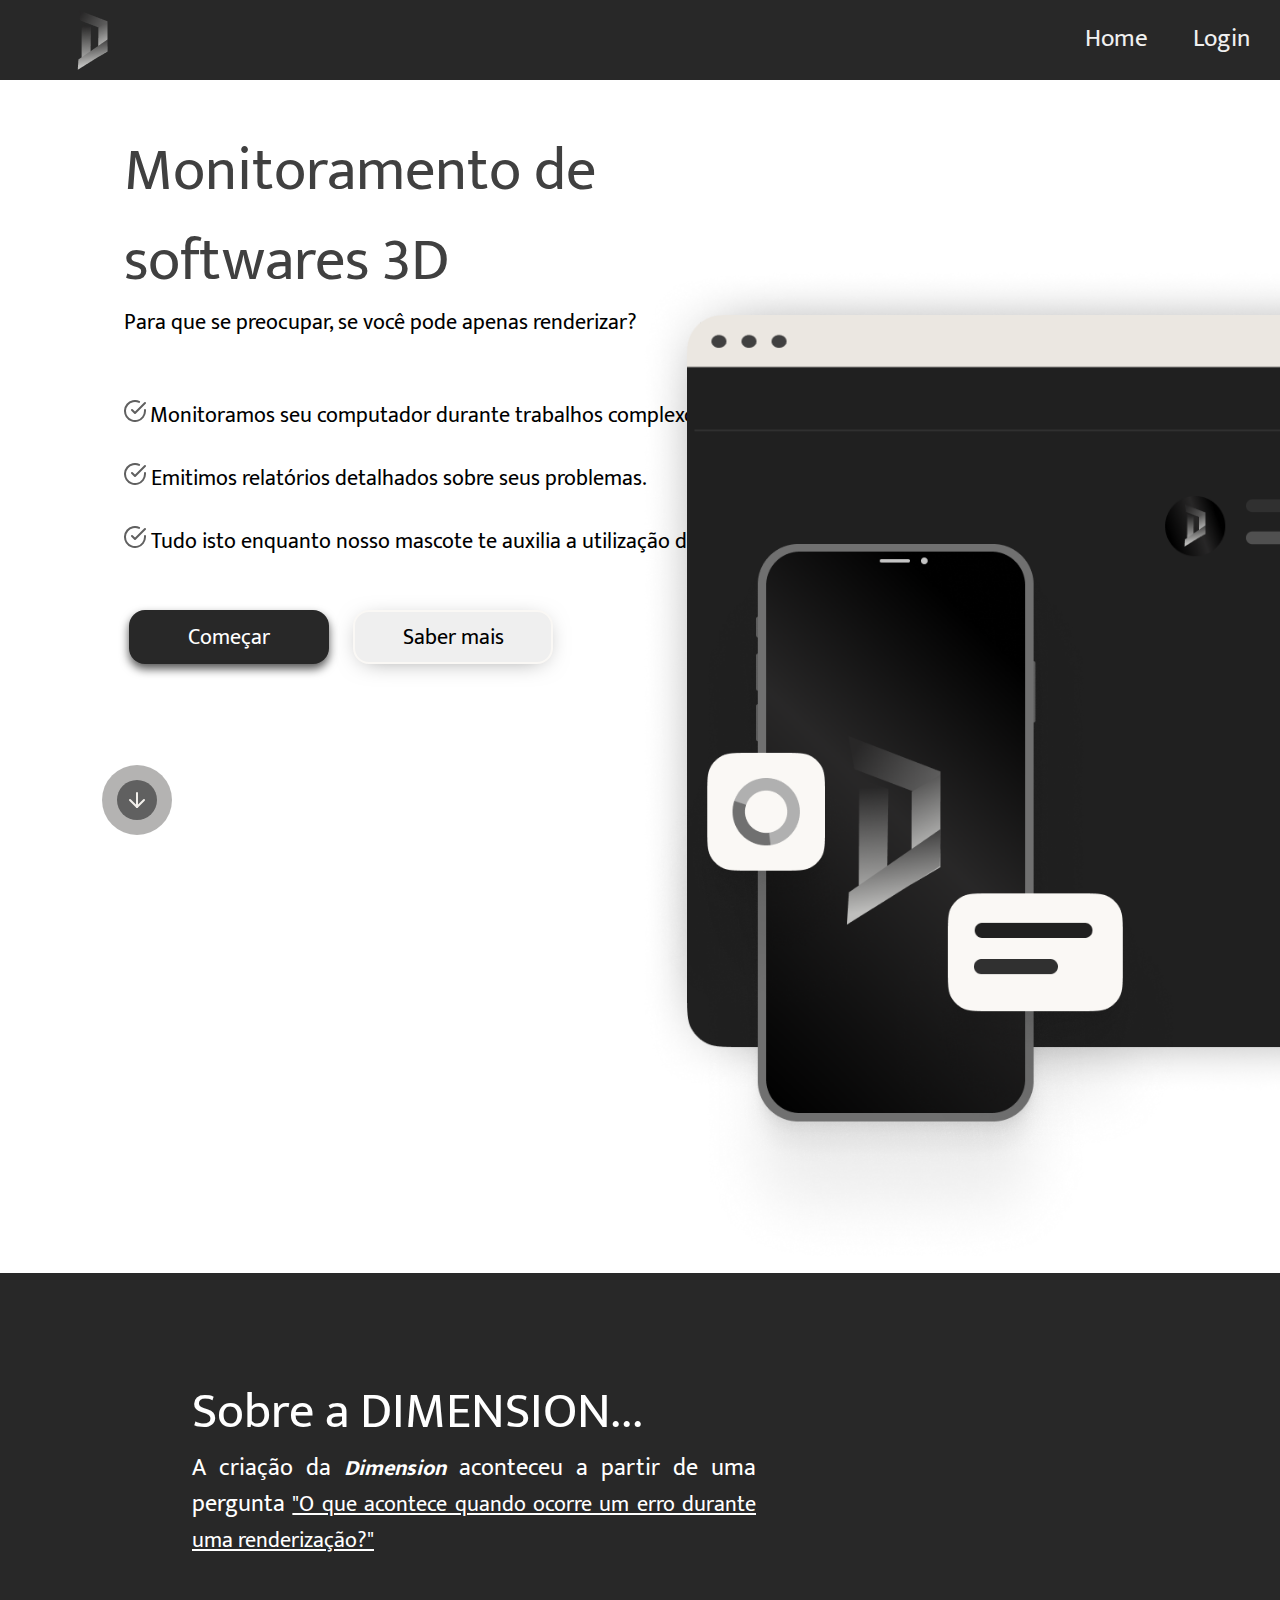
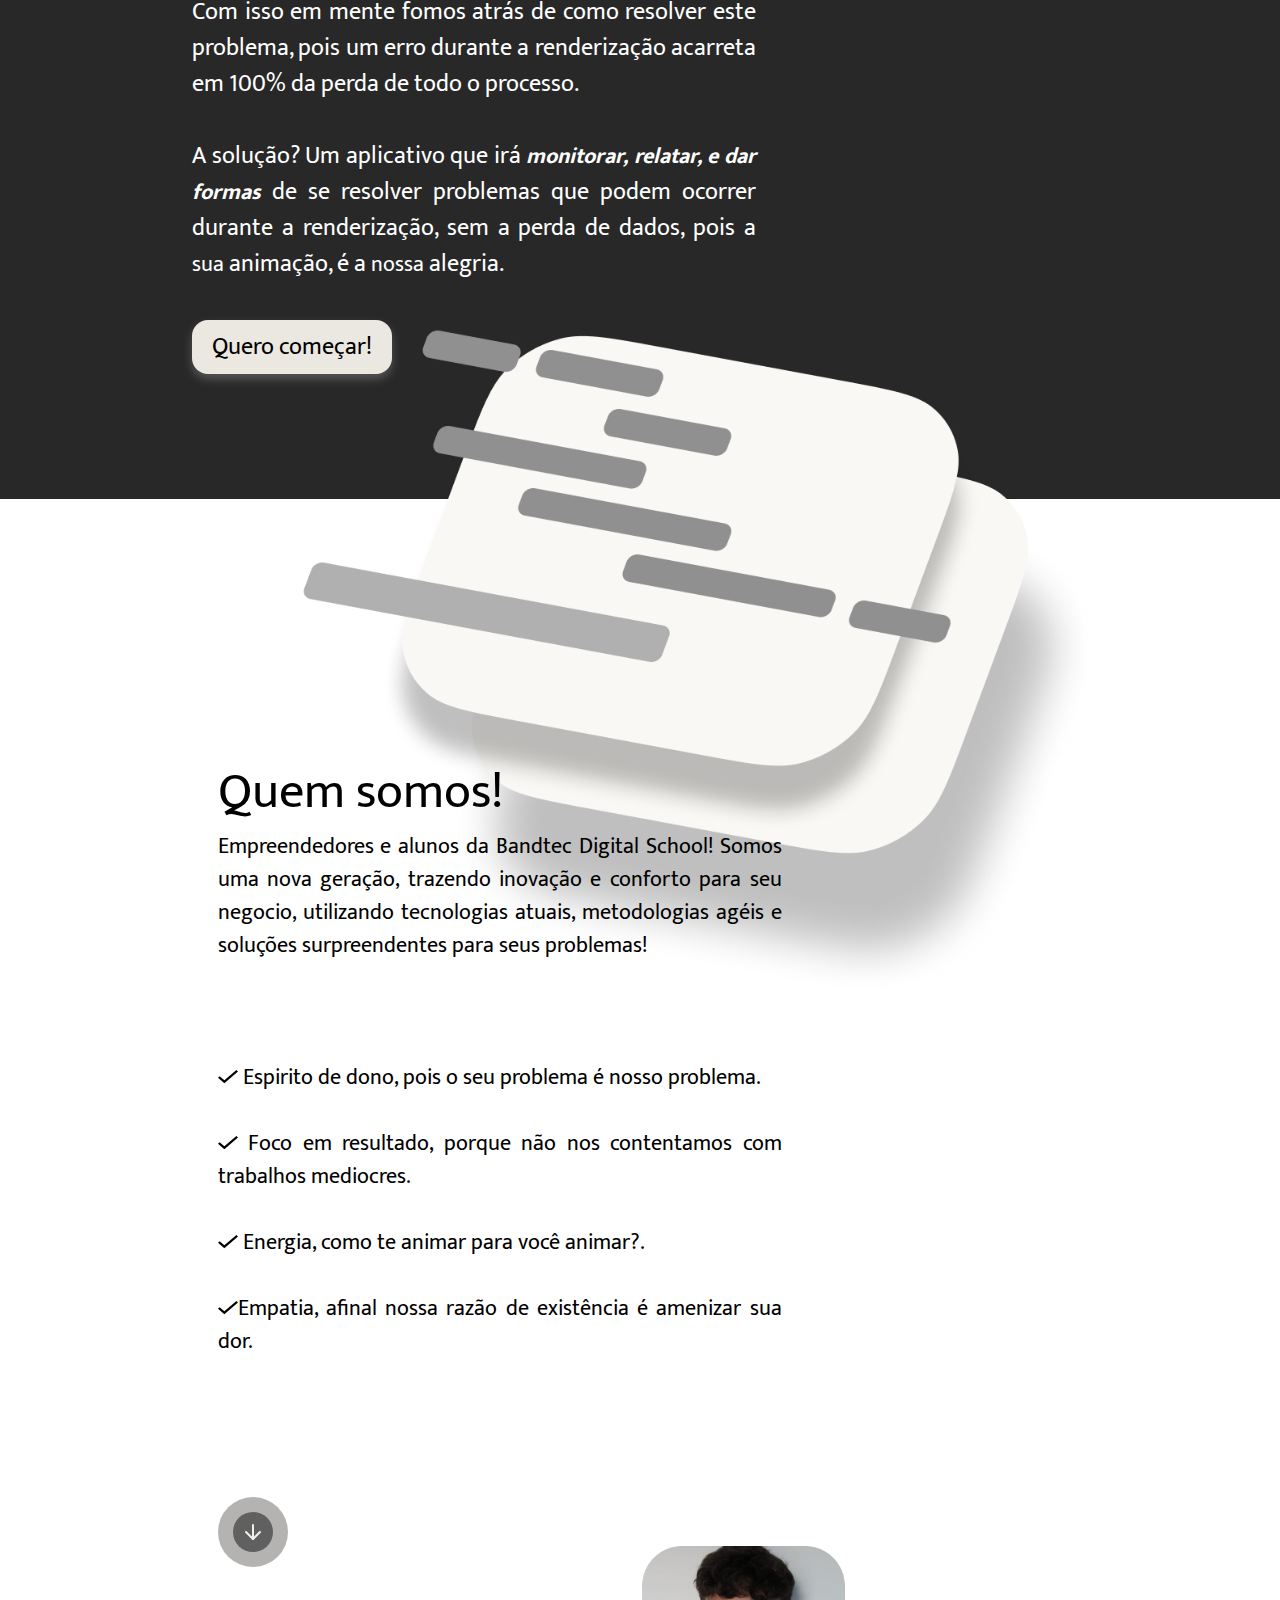
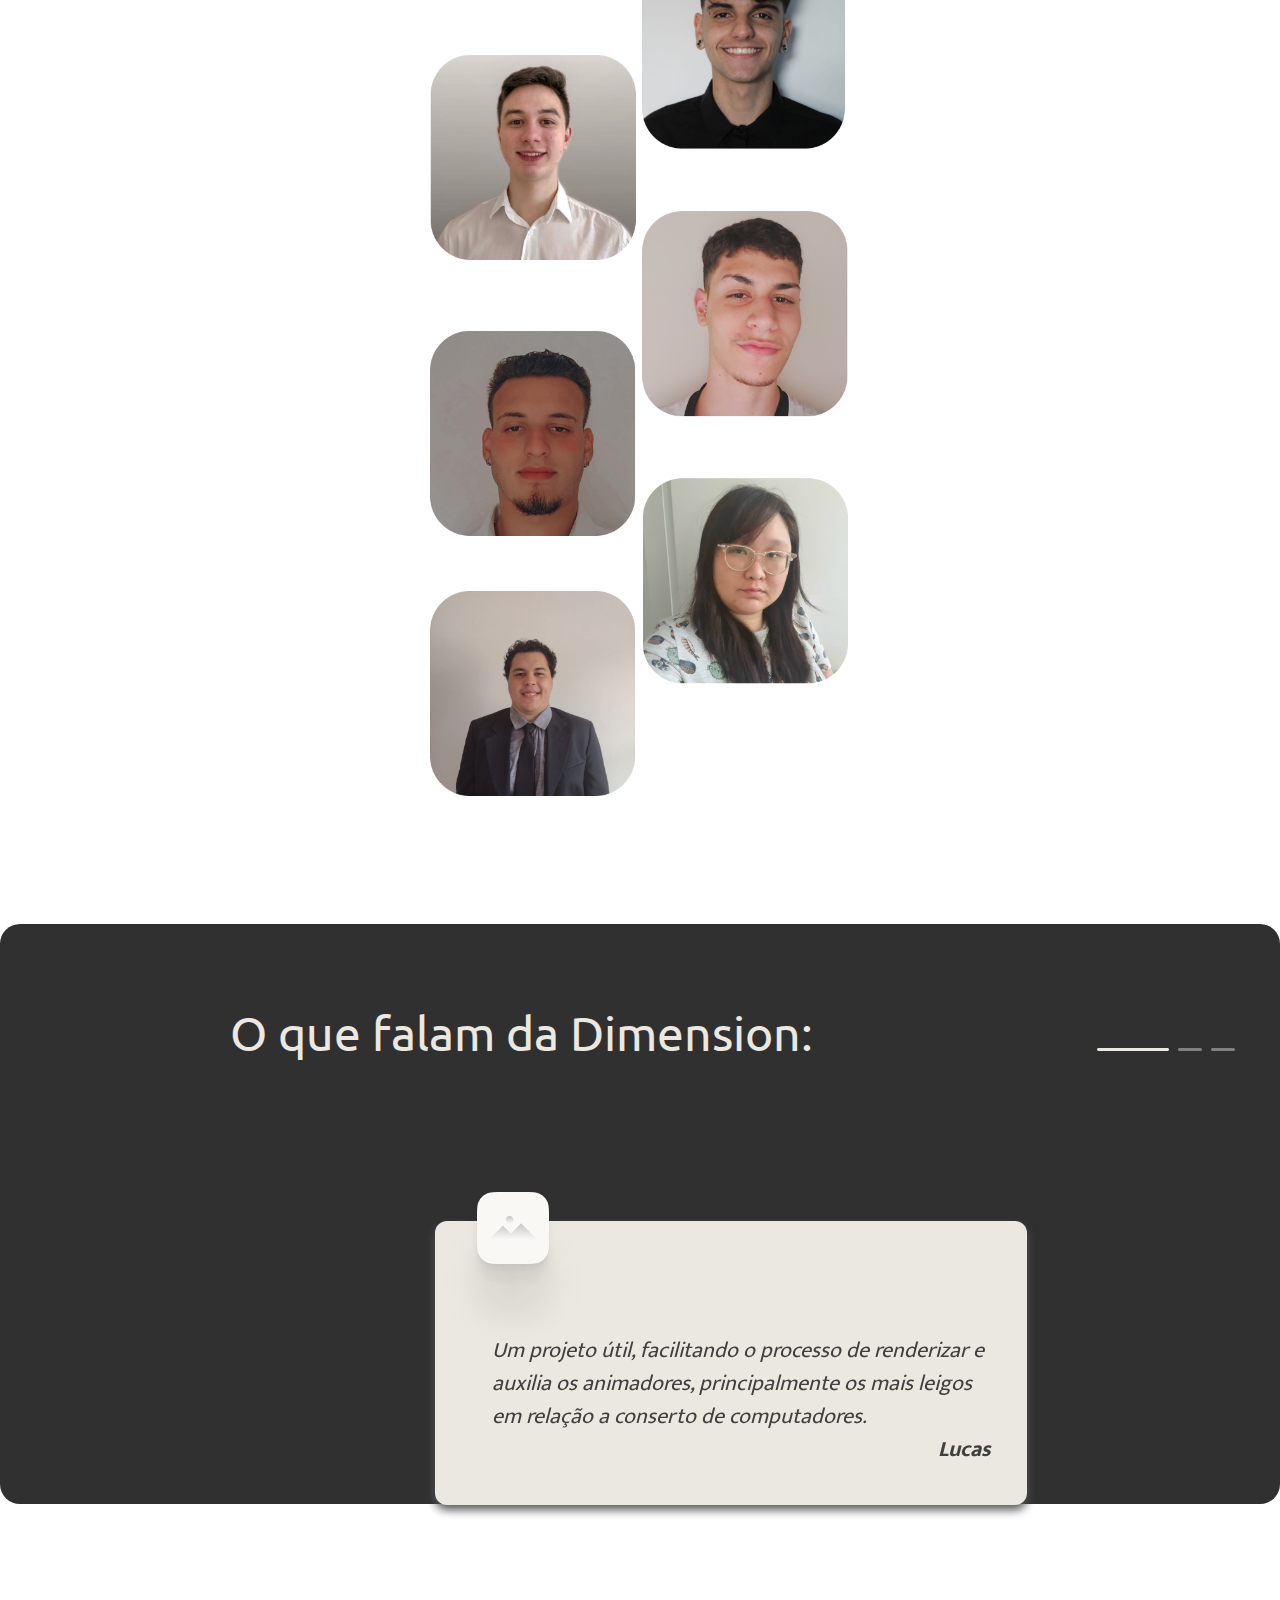
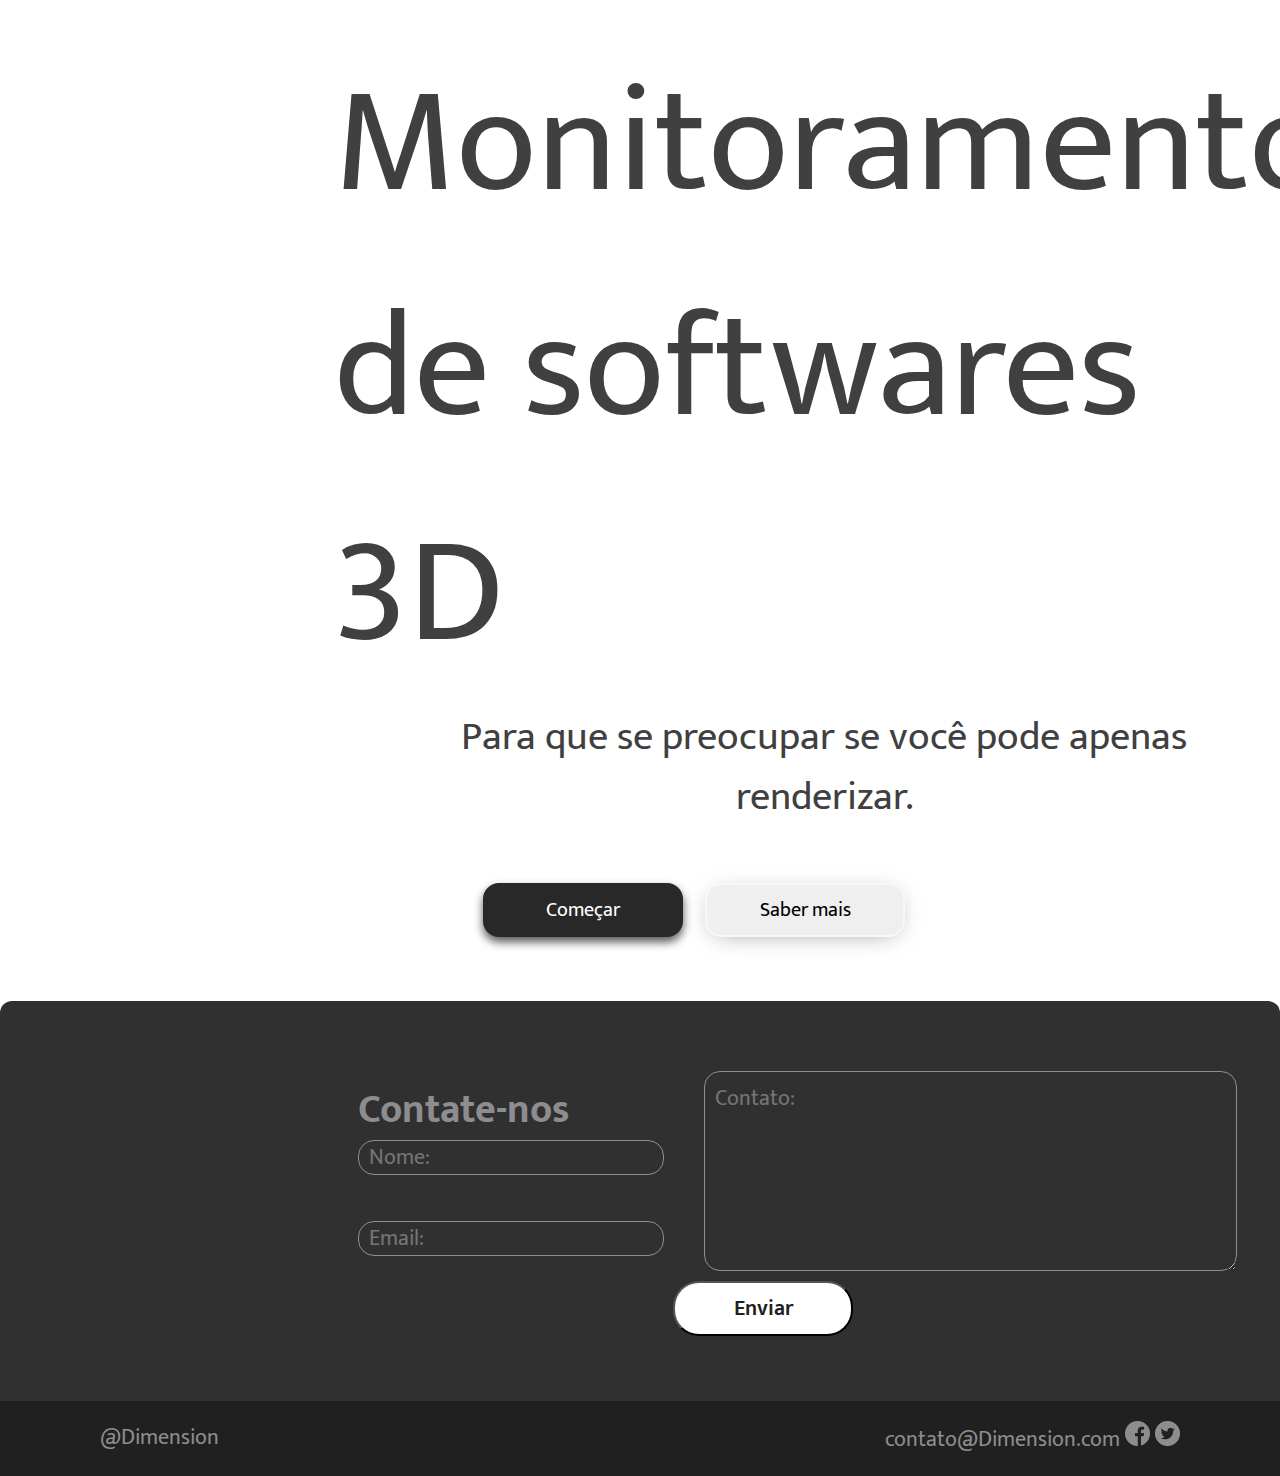
<file: Site/index.html>
<!DOCTYPE html>
<html lang="pt-br">

<head>
    <meta charset="UTF-8">
    <meta name="viewport" content="width=device-width, initial-scale=1.0">
    <link rel="preconnect" href="https://fonts.gstatic.com">
    <link href="https://fonts.googleapis.com/css2?family=Mukta:wght@200;600&display=swap" rel="stylesheet">
    <link rel="preconnect" href="https://fonts.gstatic.com">
    <link href="https://fonts.googleapis.com/css2?family=Ubuntu:ital,wght@0,300;1,300&display=swap" rel="stylesheet">
    <link rel="stylesheet" href="style.css">
    <title>Dimension</title>
    <link rel="icon" href="imagens/logo.png">
</head>

<body>
    <header>
        <h1 class="logo">
            <img src="./imagens/logo.png" alt="logo">
        </h1>
        <ul class="menu">
            <li class="current"> <a href=#container1>Home</a></li>
            <li> <a href="login.html">Login</a></li>
        </ul>
    </header>
    <div class="container1" id="container1">
        <div>
            <b class="titulo_home">Monitoramento de <br>
                softwares 3D</b>
            <div class="texto_home">
                <p>Para que se preocupar, se você pode apenas renderizar?</p>
                <br>
                <br>
                <img src="./icons/Group 3.svg" alt=""> <span> Monitoramos seu computador durante trabalhos
                    complexos.</span>
                <br>
                <br>
                <img src="./icons/Group 3.svg" alt=""><span> Emitimos relatórios detalhados sobre seus problemas.</span>
                <br>
                <br>
                <img src="./icons/Group 3.svg" alt=""><span> Tudo isto enquanto nosso mascote te auxilia a utilização de
                    nosso aplicativo.</span>
                <div class="button">
                    <button class="btn_comecar"> <span> Começar </span></button>
                    <button class="btn_mais"> <span> Saber mais</span></button>
                    <a href=#container2><img class="arrow_down" src="./icons/Group 40.svg" alt=""></a>
                </div>
            </div>

        </div>

        <img class="img_tela" src="./imagens/tela.png" alt="tela">
        <img class="img_celular" src="./imagens/celular.png" alt="celular">

    </div>


    <div class="container2" id="container2">

        <div>
            <b class="titulo_sobre">
                Sobre a DIMENSION...</b>
            <div class="texto_sobre">
                A criação da <i class="bold">Dimension</i> aconteceu a partir de uma pergunta <u>"O que acontece quando
                    ocorre um erro durante uma renderização?"</u> <br> <br> Com isso em mente fomos atrás de como
                resolver este problema, pois um erro
                durante a renderização acarreta em 100% da perda de todo o processo.<br><br> A solução? Um aplicativo
                que irá <i class="bold">monitorar, relatar, e dar formas</i> de se resolver problemas que podem ocorrer
                durante a renderização, sem a
                perda de dados, pois a <b>sua</b> animação, é a <b>nossa</b> alegria.<br><br>
            </div>
            <button class="btn_quero">Quero começar!</button>
        </div>
        <img class="img_component" src="./imagens/Component 1.png" alt="Component1">
    </div>

    <div class="container3">
        <div>
            <b class="titulo_quem_somos1">
                Quem somos!
            </b>
            <div class="texto_quem_somos1">

                <span> Empreendedores e alunos da Bandtec Digital School! Somos
                    uma nova geração, trazendo inovação e conforto
                    para seu negocio, utilizando tecnologias atuais,
                    metodologias agéis e soluções surpreendentes para seus problemas!</span>
                <br>
                <br>
                <br>
                <br>
                <img src="./imagens/check.svg" alt="Ellipse"> <span class="sub">Espirito de dono, pois o seu problema é nosso problema.</span> 
                <br>
                <br>
                <img src="./imagens/check.svg" alt="Ellipse"><span class="sub"> Foco em resultado, porque não nos contentamos com
                trabalhos mediocres.</span> 
                <br>
                <br>
                <img src="./imagens/check.svg" alt="Ellipse"> <span class="sub">Energia, como te animar para você animar?.</span> 
                <br>
                <br>
                <img src="./imagens/check.svg" alt="Ellipse"><span class="sub">Empatia, afinal nossa razão de existência é amenizar sua</span> 
                dor.
            </div>
            <a href=#container4><img class="arrow_dois" src="./icons/Group 40.svg" alt=""></a>
        </div>
        <img class="img_component3" src="./imagens/Component 3.png" alt="">
    </div>

    <div class="container4" id="container4">
        <div class="titulo_clientes">
            <b class="titulo_falam">
                <br>
                O que falam da Dimension:
            </b>
            <img class="img_component5" src="./imagens/carrousel.png" alt="">
        </div>
        <!-- 
        <div class="comentario_um">
            <img class="img_component4" src="./imagens/Component 4.png" alt="">
            <div>
                <i> Um projeto realmente interessante, porque poder deixar um projeto renderizando sem o medo de perde-lo é reconfortante.</i>
                <br>
                <b style="float: right; padding-right: 2%;"><i class="bold">Yuri</i></b>
            </div>
        </div> -->

        <div class="comentario_dois">
            <img class="img_component4" src="./imagens/Component 4.png" alt="">
            <div id="texto_comentario">
                <i>Um projeto útil, facilitando o processo de renderizar e auxilia os animadores, principalmente os mais
                    leigos em relação a conserto de computadores.</i>
                <br>
                <b style="float: right; padding-right: 2%;"><i class="bold">Lucas</i> </b>
            </div>
        </div>
    </div>

    <div class="container5">
        <b>
            Monitoramento <br>
            de softwares 3D
        </b>
        <div>
            Para que se preocupar se você pode apenas renderizar.
        </div>
        <button class="btn_comecar">Começar</button>
        <button class="btn_mais">Saber mais</button>
    </div>

    <div class="footer">
        <div class="teste1">
            <b>Contate-nos</b>
            <input type="text" placeholder="Nome:">
            <input type="email" placeholder="Email:" id="email">
        </div>
        <textarea name="" id="" cols="100" rows="20" placeholder="Contato:"></textarea>
        <button>Enviar</button>
    </div>

    <footer>
        <p>@Dimension</p>
        <p>contato@Dimension.com
            <a href=""> <img src="imagens/face.png" alt=""></a>
            <a href=""><img src="imagens/twitter.png" alt=""></a>
        </p>
    </footer>

</body>

</html>
</file>
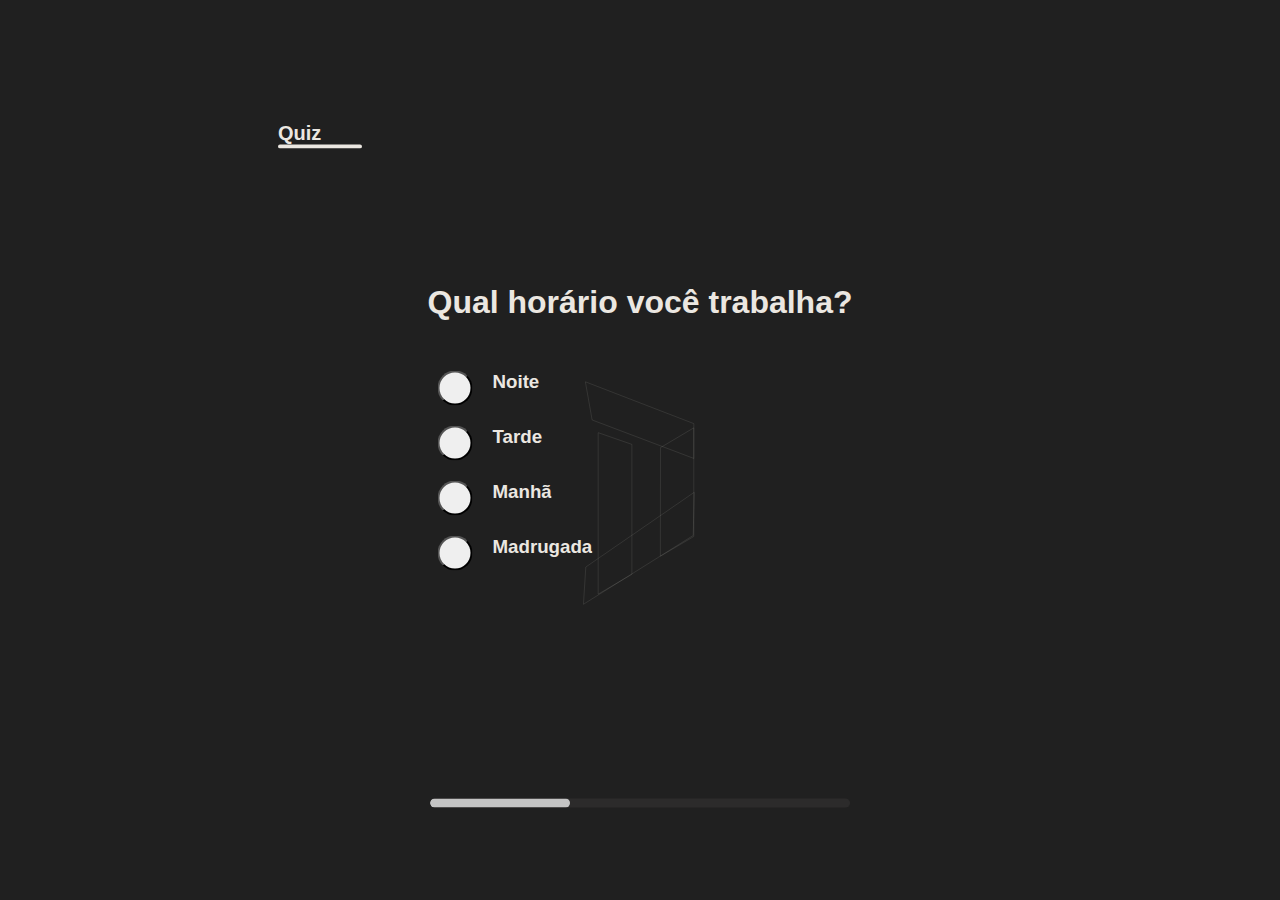
<file: Dashboard/quiz.html>
<!DOCTYPE html>
<html lang="pt-br">

<head>
    <meta charset="UTF-8">
    <meta http-equiv="X-UA-Compatible" content="IE=edge">
    <meta name="viewport" content="width=device-width, initial-scale=1.0">
    <link rel="stylesheet" href="quiz.css">
    <script src="quiz.js"></script>
       <link rel="stylesheet" href="mascote.css">
    <title>Quiz - Dimension</title>
</head>

<body>
    <div class="titulo" id="titulo">
        <h1>Quiz</h1>
        <div class="line"></div>
    </div>
    <img src="img/logo-quiz.svg" alt="" class="logo">

    <div class="pergunta1" id="pergunta1">      
        <h1>Qual horário você trabalha?</h1>
        <div class="option">
          <button onclick="escolhaNoite()" id="noite" ></button>
           <a href=""> <h3>Noite</h3> </a>
         
           
        </div>
        <div class="option">
            <button onclick="escolhaTarde()" id="tarde"></button>
            <a href=""> <h3>Tarde</h3> </a>
           
        </div>
        <div class="option">
            <button onclick="escolhaManha()" id="manha"></button>
           <a href=""> <h3>Manhã</h3> </a>
          
        </div>
        <div class="option">
            <button onclick="escolhaNoite()" id="madrugada"></button> 
            <a href=""> <h3>Madrugada</h3> </a>
           
        </div>
    </div>
    <div class="loader" id="loader">
        <div class="progresso"></div>
    </div>

    
    <div class="pergunta2" style="display: none;" id="pergunta2">      
        <h1>Quuntas horas você passa em frente ao computador?</h1>
        <div class="option">
            <button onclick="escolha2()"></button>
           <a href=""> <h3>2 horas</h3> </a>
        </div>
        <div class="option">
            <button onclick="escolha4()"></button>
            <a href=""> <h3>4 horas</h3> </a>
           
        </div>
        <div class="option">
            <button onclick="escolha6()"></button>
           <a href=""> <h3>6 horas</h3> </a>
          
        </div>
        <div class="option">
            <button onclick="escolha6()"></button>
            <a href=""> <h3>8+ horas</h3> </a>
           
        </div>
    </div>
    <div class="loader2" id="loader2" style="display: none;">
        <div class="progresso2"></div>
    </div>

    <div id="nome"></div>
    
    <div class="pergunta3" style="display: none;" id="pergunta3">      
        <h1>Qual horário você trabalha?</h1>
        <div class="option">
             <button onclick="escolhaUm()"></button>
         <h3>Noite</h3> 
        </div>
        <div class="option">
             <button onclick="escolhaDois()" ></button>
             <h3>Tarde</h3> </a>
           
        </div>
        <div class="option">
             <button   onclick="escolhaTres()"></button>
            <h3>Manhã</h3> 
          
        </div>
        <div class="option">
            <button  onclick="escolhaUm()"></button>
           <h3>Madrugada</h3>
           
        </div>
    </div>
    <div class="loader3" id="loader3" style="display: none;">
        <div class="progresso3"></div>
    </div>
    <div class="mascote" id="mascote" style="display: none;">
        <div class="button">
            <a href="index.html">Prosseguir</a>
        </div>
        <div class="titulo">
            <div class="header">
            <h1>Mascote</h1>
            <div class="line"></div>
         
        </div>
         
        </div>
        <img src="img/logo-quiz.svg" alt="" class="logo">
        <div class="conteudo">
            <h1 id="nome"></h1>
            <div class="box-mascote">
    
            </div>
            <h3>Breve descrição sobre o mascote
                e o que ele vai fazer.</h3>
        </div>
        </div>
        <div class="loader" id="loader" style="display: none;">
            <div class="progresso4"></div>
        </div>
    </div>
</body>

</html>
</file>
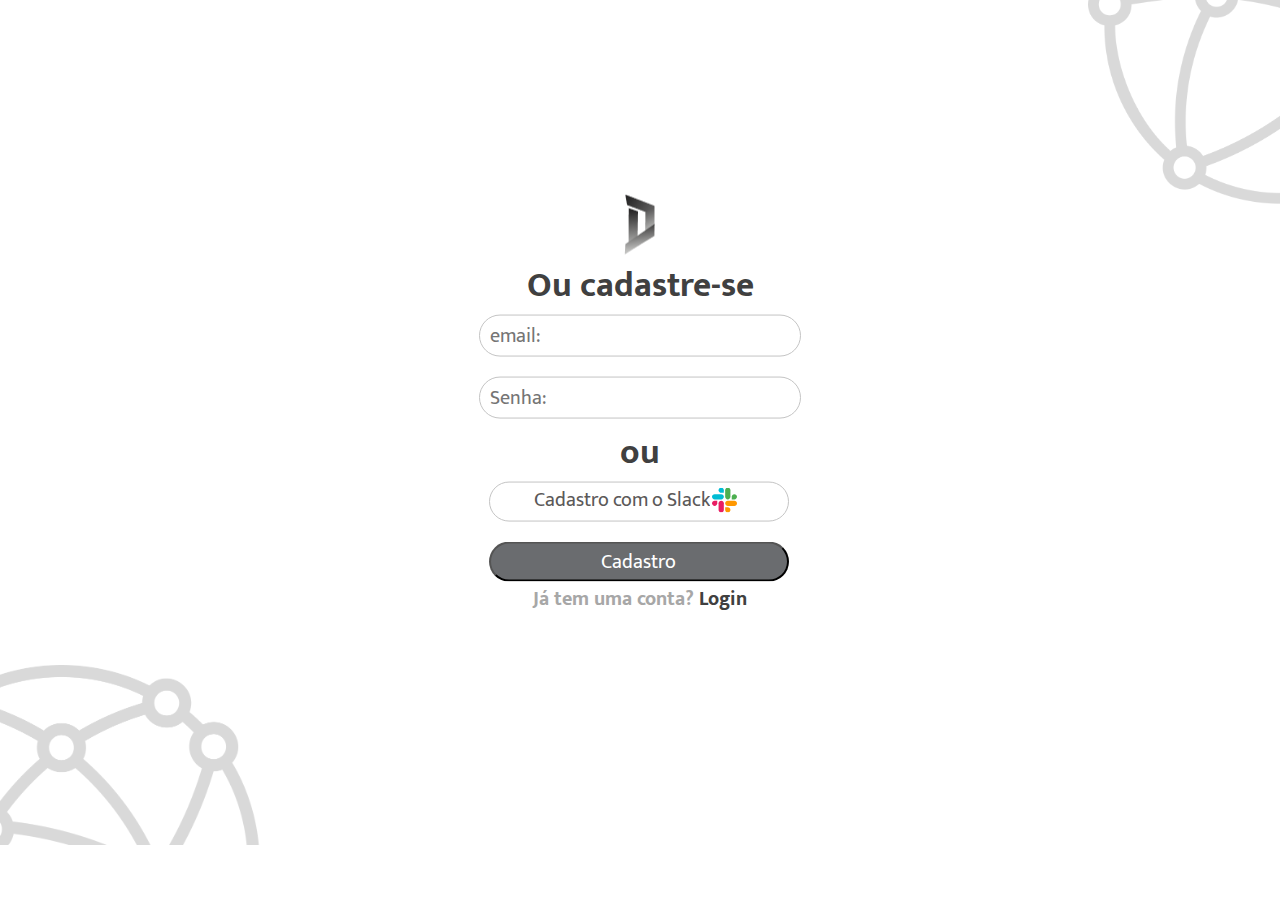
<file: Site/cadastro.html>
<!DOCTYPE html>
<html lang="pt-br">

<head>
    <meta charset="UTF-8">
    <meta http-equiv="X-UA-Compatible" content="IE=edge">
    <meta name="viewport" content="width=device-width, initial-scale=1.0">
    <link href="https://fonts.googleapis.com/css2?family=Mukta:wght@200;600&display=swap" rel="stylesheet">
    <link rel="stylesheet" href="login.css">
    <title>Cadastro</title>
    <link rel="icon" href="imagens/logo.png">
</head>

<body>
    <img src="imagens/Conexaoum.png" alt="" class="conexao1">
    <img src="imagens/Conexaodois.png" alt="" class="conexao2">
    <div class="container">
        <img src="imagens/logo.png" alt="" class="logo">
        <h1 class="titulo">Ou cadastre-se</h1>
        <input type="text" placeholder="email: ">
        <input type="password" placeholder="Senha:">
        <h3>ou</h3>
        <button class="slack"> <span>Cadastro com o Slack</span><img src="imagens/slack.svg" alt=""></button>
        <button class="button">Cadastro</button>
        <p> <span>Já tem uma conta?</span> <a href="login.html">Login</p></a>

    </div>
</body>

</html>
</file>
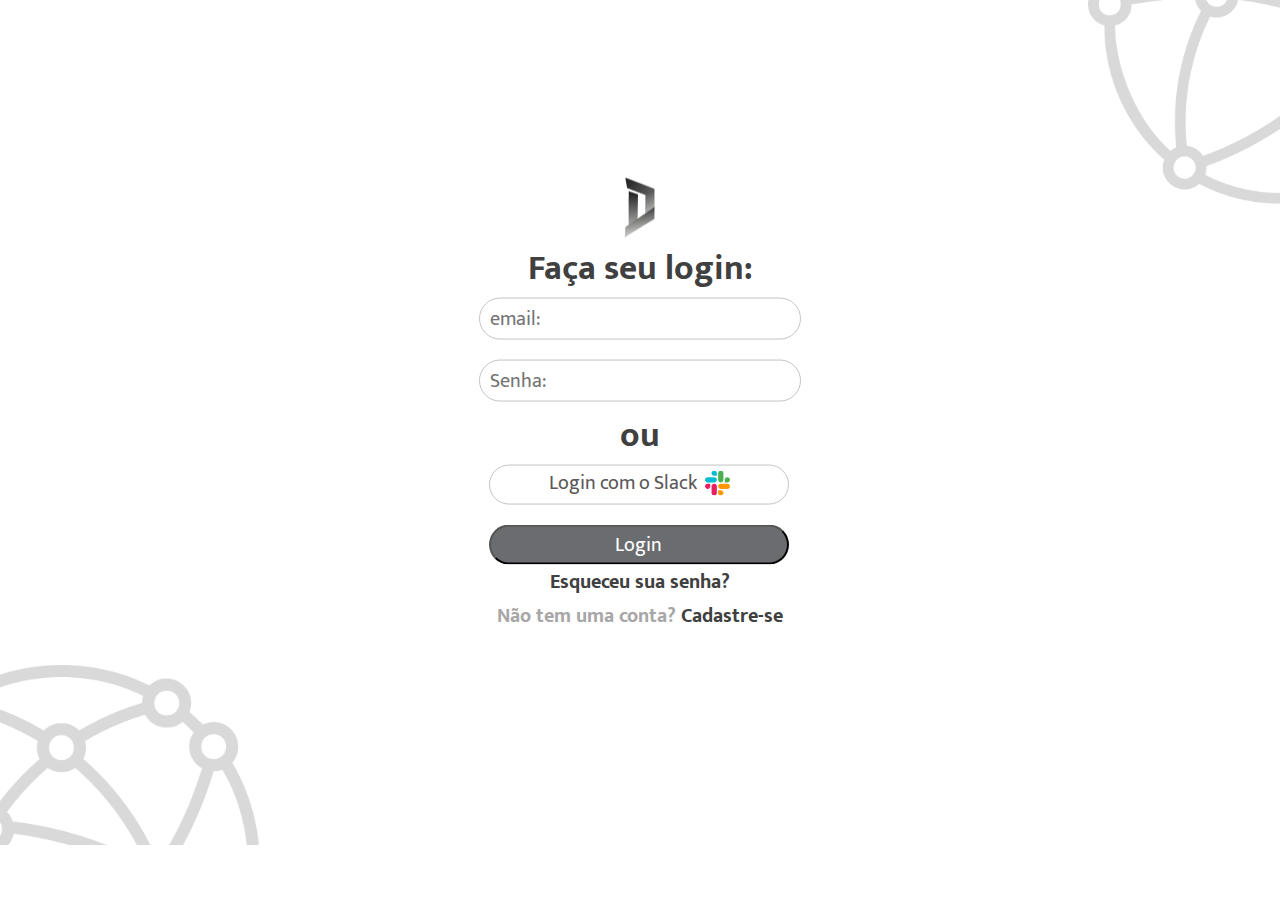
<file: Site/login.html>
<!DOCTYPE html>
<html lang="pt-br">

<head>
    <meta charset="UTF-8">
    <meta http-equiv="X-UA-Compatible" content="IE=edge">
    <meta name="viewport" content="width=device-width, initial-scale=1.0">
    <link href="https://fonts.googleapis.com/css2?family=Mukta:wght@200;600&display=swap" rel="stylesheet">
    <link rel="stylesheet" href="login.css">
    <title>Login</title>
    <link rel="icon" href="imagens/logo.png">
</head>

<body>
    <img src="imagens/Conexaoum.png" alt="" class="conexao1">
    <img src="imagens/Conexaodois.png" alt="" class="conexao2">
    <div class="container">
        <img src="imagens/logo.png" alt="" class="logo">
        <h1 class="titulo">Faça seu login:</h1>
        <input type="text" placeholder="email: ">
        <input type="password" placeholder="Senha:">
        <h3>ou</h3>
        <button class="slack"><span id="slacklogin">Login com o Slack</span><img src="imagens/slack.svg" alt=""></button>
        <a href="../Dashboard/index.html"><button class="button">Login</button></a>
        <a href="">
            <p>Esqueceu sua senha?</p>
        </a>
        <p> <span>Não tem uma conta?</span> <a href="cadastro.html">Cadastre-se</p></a>

    </div>
</body>

</html>
</file>
<file: Site/style.css>
* {
    padding: 0%;
    margin: 0;
    box-sizing: border-box;
    font-family: Mukta;
    /* font-style: normal; */
    font-weight: 400;
    font-size: 22px;
    line-height: 150%;
}

body {
    width: 100%;
    height: 100vh;
    background-color: #fff;
    overflow-x: hidden;
}

header {
    height: 80px;
    width: 100%;
    position: fixed;
    background-color: #282828;
    padding: 10px;
    display: flex;
    flex-wrap: wrap;
    justify-content: space-between;
}

.bold {
    font-weight: bolder;
}

:root {
    scroll-behavior: smooth;
}

.menu {
    list-style: none;
    display: flex;
}

.menu li a {
    color: #fff;
    display: block;
    text-decoration: none;
    font-size: 25px;
    margin-left: 10px;
}

.menu li a {
    color: #f0f0f0;
    display: block;
    text-decoration: none;
    padding: 10px 20px 10px 20px;
    border-radius: 10px;
    margin-left: 5px;
}

.logo {
    padding-left: 5%;
    height: 50px;
}

.container1 {
    max-width: 100%;
    display: flex;
    flex-wrap: wrap;
    padding-top: 8%;
}

.titulo_home {
    margin-top: 2%;
    color: #404040;
    padding-left: 5%;
    font-size: 60px;
    float: left;
}

.texto_home {
    float: left;
    font-size: 20px;
}

.container1 div {
    padding-left: 5%;
}

.arrow_down {
    padding-left: 7%;
    position: absolute;
    top: 85%;
    left: 1%;
    cursor: pointer;
}

.img_tela {
    max-width: 1100px;
    float: right;
    margin-left: 50%;
    margin-top: -31%;
}

.tag {
    background: #FAF8F5;
    width: 131px;
    height: 32px;
    border: 2px solid #FAF8F5;
    box-sizing: border-box;
    box-shadow: 0px 4px 25px -10px rgba(0, 0, 0, 0.5);
    border-radius: 16px;
    margin-left: 5%;
}

.tag b {
    margin-left: -50%;
    font-family: Mukta;
    font-style: normal;
    font-weight: normal;
    font-size: 16px;
    line-height: 150%;
    color: #707070;
}

.img_celular {
    max-width: 550px;
    margin-top: -550px;
    margin-left: 50%;
}

.container2 {
    width: 100%;
    background: #282828;
    max-width: 100%;
    display: flex;
    flex-wrap: wrap;
    padding-top: 8%;
    padding-left: 15%;
    margin-left: 0%;
    height: 826px;
}

.titulo_sobre, .titulo_quem_somos {
    font-size: 50px;
    color: #fff;
}

.texto_sobre, .texto_quem_somos {
    font-size: 24px;
    text-align: justify;
    height: 132px;
    width: 564px;
    color: #fff
}

.titulo_sobre1, .titulo_quem_somos1 {
    font-size: 50px;
    color: #000;
}

.texto_sobre1, .texto_quem_somos1 {
    font-style: bold;
    text-align: justify;
    height: 132px;
    width: 564px;
    color: #000
}

.texto_quem_somos span {
    padding: 2% 0 2%;
}

.img_component {
    max-width: 800px;
    margin-top: -5%;
    float: right;
    margin-left: 10%;
}

.btn_quero {
    background-color: #EBE7E1;
    border: none;
    border-radius: 16px;
    box-shadow: 0px 5px 10px #575757;
    height: 54px;
    width: 200px;
    margin-top: 60%;
    margin-left: 0;
    cursor: pointer;
    font-size: 24px;
    font-family: 'Mukta', sans-serif;
}

.container3 {
    max-width: 100%;
    display: flex;
    flex-wrap: wrap;
    padding-top: 20%;
    padding-left: 15%;
    margin-left: 2%;
}

.img_component3 {
    height: 850px;
    margin-left: 20%;
    margin-top: -3%;
}

.arrow_dois {
    margin-top: 95%;
}

.container4 {
    margin-top: 10%;
    background-color: #303030;
    width: 100%;
    height: 580px;
    border-radius: 20px;
}

.titulo_falam {
    color: #EBE7E1;
    font-size: 48px;
    font-family: 'Ubuntu', sans-serif;
}

.titulo_clientes {
    margin-left: 18%;
}

.img_component5 {
    margin-left: 26%;
}

.comentario_um {
    position: absolute;
    background-color: #EBE7E1;
    width: 592px;
    height: 284px;
    border-radius: 12px;
    margin-left: 17%;
    margin-top: 12%;
    padding-right: 5%;
    box-shadow: 0px 5px 10px #575757;
}

.comentario_um div, .comentario_dois div {
    font-size: 20px;
    color: #404040;
    margin-top: 20%;
    padding-left: 10%;
}

.img_component4 {
    position: absolute;
    margin-top: -5%;
}

.comentario_dois {
    position: absolute;
    background-color: #EBE7E1;
    width: 592px;
    height: 284px;
    border-radius: 12px;
    margin-left: 34%;
    margin-top: 12%;
    padding-right: 2%;
    box-shadow: 0px 5px 10px #575757;
}

.container5 {
    max-width: 100%;
    display: flex;
    flex-wrap: wrap;
    padding-top: 10%;
    padding-left: 7%;
    margin-left: 4%;
}

.container5 b {
    font-size: 150px;
    color: #404040;
    padding-left: 17%;
}

.container5 div {
    font-size: 40px;
    color: #404040;
    padding-left: 20%;
    text-align: center;
}

.btn_comecar {
    background-color: #282828;
    border: none;
    border-radius: 16px;
    box-shadow: 0px 5px 10px #575757;
    height: 54px;
    width: 200px;
    margin-top: 5%;
    margin-left: 30%;
    cursor: pointer;
    font-size: 20px;
    font-family: 'Mukta', sans-serif;
    color: #fff;
}

.btn_mais {
    border: 2px solid #FAF8F5;
    box-sizing: border-box;
    box-shadow: 0px 4px 25px -10px rgba(0, 0, 0, 0.5);
    border-radius: 16px;
    height: 54px;
    width: 200px;
    margin-top: 5%;
    margin-left: 2%;
    cursor: pointer;
    font-size: 20px;
    font-family: 'Mukta', sans-serif;
}

.button {
    margin-left: -47%;
    font-size: 20px;
    font-family: 'Mukta', sans-serif;
}

.footer {
    color: #8D8C8E;
    background-color: #303030;
    width: 100%;
    height: 400px;
    margin-top: 5%;
    padding-left: 20%;
    padding-top: 3%;
    border-top-right-radius: 12px;
    border-top-left-radius: 12px;
}

.footer b {
    font-weight: bold;
    font-size: 40px;
}

.teste1 {
    font-size: 30px;
    margin-top: 7%;
    float: left;
    padding: 20px;
    margin: 20px;
    margin-left: 8%;
}

.footer input {
    display: block;
    width: 306px;
}

#email {
    margin-top: 15%;
}

.footer input, textarea {
    background: transparent;
    border: 0.1px solid #8e8e8e;
    border-radius: 16px;
    height: 35px;
    padding: 10px;
    color: #fff;
}

.footer textarea {
    margin-top: 3%;
    width: 533px;
    height: 200px;
}

.footer button {
    width: 180px;
    height: 55px;
    background: #fff;
    color: #202020;
    font-weight: 600;
    border-radius: 26px;
    margin-left: -3%;
    cursor: pointer;
}

footer {
    font-weight: bold;
    background: #202020;
    color: #8D8C8E;
    display: flex;
    justify-content: space-between;
    padding: 20px 100px;
}

@media screen and (max-width: 700px) {
    * {
        padding: 0;
        margin: 0;
        box-sizing: border-box;
        font-family: Mukta;
        font-weight: 400;
        font-size: 22px;
    }
    header {
        height: 80px;
        width: 100%;
        background: transparent;
        position: static;
        padding: 10px;
        display: flex;
        flex-wrap: wrap;
        justify-content: space-between;
    }
    .bold {
        font-weight: bolder;
    }
    :root {
        scroll-behavior: smooth;
    }
    .menu {
        list-style: none;
        display: flex;
    }
    .menu li a {
        color: #404040;
        display: block;
        text-decoration: none;
        font-size: 25px;
        margin-left: 10px;
        font-weight: bold;
    }
    .menu li a {
        color: #404040;
        display: block;
        text-decoration: none;
        padding: 10px 20px 10px 20px;
        border-radius: 10px;
        margin-left: 5px;
    }
    .logo {
        padding-left: 5%;
        height: 50px;
    }
    .container1 {
        width: 100%;
        display: block;
        margin:-10% -7%;
    }
    .container1 div {
        margin-left: 10%;
        padding: 20px;
    }
    .container1 button {
        margin-left: -10%;
        padding-right: 10%;
        text-align: center;
        font-weight: bold;
        float: left;
        margin-right: 13%;
    }

    .container1 button span{
        margin-left: 23%;
    }
    .titulo_home {
        margin-top: 2%;
        color: #404040;
        font-size: 50px;
        text-align: center;
        margin-left: 11%;
        font-weight: bold;
    }
    .texto_home {
        float: left;
        font-size: 20px;
        text-align: left;
        width: 100%;
       font-size: 22px;
    }

    .texto_home p{
        font-size: 20px;
        font-weight: 500;
    }

   .texto_home img{
       margin-left: -10%;
   }

    .arrow_down {
        display: none;
    }
    .img_tela {
        display: none;
    }
    .img_celular {
        display: none;
    }

    /*  */


    .container2 {
        width: 100%;
        background: #282828;
        max-width: 100%;
        display: flex;
        flex-wrap: wrap;
        padding-top: 8%;
        padding-left: 15%;
        margin-left: 0%;
        height: 706px;
    }
    .titulo_sobre, .titulo_quem_somos {
        font-size: 50px;
        color: #fff;
        margin-left: 5%;
    }
    .texto_sobre, .texto_quem_somos {
        font-size: 20px;
        text-align: left;
        height: 132px;
        width: 564px;
        color: #fff;
        margin-left: -8%;
        margin-top: 5%;
    }
    .titulo_quem_somos1 {
        font-size: 50px;
        color: #000;
        margin-left: 12%;
    }
    .texto_quem_somos1 {
        font-style: bold;
        text-align: left;
        margin-left: -10%;
        height: 132px;
        width: 564px;
        color: #000
    }
    .texto_quem_somos span {
        padding: 2% 0 2%;
    }
    .img_component {
        display: none;
    }
    .btn_quero {
        background-color: #EBE7E1;
        border: none;
        border-radius: 16px;
        box-shadow: 0px 5px 10px #575757;
        height: 54px;
        width: 200px;
        margin-top: 40%;
        margin-left: 20%;
        cursor: pointer;
        font-size: 24px;
        font-family: 'Mukta', sans-serif;
    }

    /* */


    .container3 {
        max-width: 100%;
        display: flex;
        flex-wrap: wrap;
        padding-top: 10%;
        padding-left: 15%;
        margin-left: 2%;
        padding-bottom: 10%;
    }


   
    .img_component3 {
        display: none;
    }
    .arrow_dois {
        display: none;
    }

    /**/
    .container4 {
        margin-top: 60%;
        background-color: #303030;
        width: 100%;
        height: 580px;
        border-radius: 10px;
    }
    .titulo_falam {
        color: #EBE7E1;
        font-size: 40px;
        font-family: 'Ubuntu', sans-serif;
       text-align: center;
       justify-content: center;
    }
    .titulo_clientes {
        margin-left: 18%;
    }
    .img_component5 {
        margin-top: 10%;
        margin-left: 62%;
    }
    .comentario_um {
        position: absolute;
        background-color: #EBE7E1;
        width: 592px;
        height: 284px;
        border-radius: 12px;
        margin-left: 17%;
        margin-top: 12%;
        padding-right: 5%;
        box-shadow: 0px 5px 10px #575757;
    }
    .comentario_um div, .comentario_dois div {
        font-size: 20px;
        color: #404040;
        margin-top: 20%;
        padding-left: 10%;
    }
    .img_component4 {
        position: absolute;
        margin-top: -5%;
    }
    .comentario_dois {
        position: absolute;
        background-color: #EBE7E1;
        width: 592px;
        height: 284px;
        border-radius: 12px;
        margin-left: 5%;
        margin-top: 5%;
        padding-right: 2%;
        box-shadow: 0px 5px 10px #575757;
    }

    /**/
    .container5 {
        max-width: 100%;
        display: flex;
        flex-wrap: wrap;
        padding-top: 10%;
        padding-left: 7%;
        margin-left: 4%;
    }
    .container5 b {
        font-size: 40px;
        color: #404040;
        padding-left: 20%;
        font-weight: bold;
        text-align: center;
    }
    .container5 div {
        font-size: 20px;
        color: #404040;
        padding-left: 6%;
        text-align: center;
    }
    .btn_comecar {
        background-color: #282828;
        border: none;
        border-radius: 16px;
        box-shadow: 0px 5px 10px #575757;
        height: 54px;
        width: 200px;
        margin-top: 5%;
        margin-left: 10%;
        cursor: pointer;
        font-size: 20px;
        font-family: 'Mukta', sans-serif;
        color: #fff;
    }
    .btn_mais {
        border: 2px solid #FAF8F5;
        box-sizing: border-box;
        box-shadow: 0px 4px 25px -10px rgba(0, 0, 0, 0.5);
        border-radius: 16px;
        height: 54px;
        width: 200px;
        margin-top: 5%;
        margin-left: 2%;
        cursor: pointer;
        font-size: 20px;
        font-family: 'Mukta', sans-serif;
    }
    .button {
        margin-left: -47%;
        font-size: 20px;
        font-family: 'Mukta', sans-serif;
    }

    /**/
    .footer {
        color: #8D8C8E;
        background-color: #303030;
        width: 100%;
        height: 500px;
        margin-top: 5%;
        padding-left: 1%;
        padding-top: 3%;
        border-top-right-radius: 12px;
        border-top-left-radius: 12px;
    }
    .footer b {
        font-weight: bold;
        font-size: 30px;
    }
    .teste1 {
        font-size: 10px;
        margin-top: 7%;
        float: left;
        padding: 20px;
        margin: 20px;
        margin-left: 8%;
    }
    .footer input {
        display: block;
        width: 306px;
    }
    #email {
        margin-top: 5%;
    }
    .footer input, textarea {
        background: transparent;
        border: 0.1px solid #8e8e8e;
        border-radius: 16px;
        height: 35px;
        padding: 10px;
        color: #fff;
    }
    .footer textarea {
        margin-left: 10%;
        margin-top: -3%;
        width: 533px;
        height: 200px;
    }
    .footer button {
        width: 150px;
        height: 55px;
        background: #fff;
        color: #202020;
        font-weight: 600;
        border-radius: 26px;
        margin-left: 70%;
        margin-top: -10%;
        cursor: pointer;
    }
   
}
</file>
<file: Dashboard/quiz.css>
:root {
    --preto: #202020;
    --branco: #ebe7e1;
    --cinza: #4a4949;
}

* {
    font-family: 'Montserrat', sans-serif;
    font-weight: bold;
    box-sizing: border-box;
    text-decoration: none;
    list-style-type: none;
    margin: 0;
    padding: 0;
    overflow: hidden;
    color: var(--branco);
}

body{
    background: var(--preto);
}

.titulo{
    position: absolute;
    top: 15%;
    left: 25%;
    transform: translate(-50%, -50%);
    display: block;
    font-size: 10px;
}

.line{
    background-color: var(--branco);
    height: 4px;
    width: 84px;
    border-radius: 50px;
}

.logo{
    position: absolute;
    top: 55%;
    left: 50%;
    transform: translate(-50%, -50%);
}

.pergunta1{
    position: absolute;
    top: 48%;
    left: 50%;
    transform: translate(-50%, -50%);
  
}
.pergunta2{
    position: absolute;
    top:48%;
    left: 50%;
    transform: translate(-50%, -50%);
 
}
.pergunta3{
    position: absolute;
    top: 48%;
    left: 50%;
    transform: translate(-50%, -50%);
   
  
}

.pergunta1 h1,.pergunta2 h1, .pergunta3 h1{
    padding-bottom: 40px;
}


.option{
   display: flex;
   padding: 10px;
}

.option button{
    width: 35px;
    height: 35px;
    border-radius: 100%;
}

.option h3{
    padding-left: 20px;
}

/* .check{
    position: absolute;
    left: 15px;
    top: 90px;
    display: none;
} */

.option:hover{
    background-color: #333333;
    border-radius: 30px;   
}

.option:hover .check{
    display: block;
    cursor: pointer;
} 

.loader, .loader2, .loader3{
    position: absolute;
    top: 85%;
    left: 50%;
    transform: translate(-50%, -50%);
    width: 420px;
    height: 9px;
    background-color: #2C2B2B;
    border-radius: 50px;
}


.progresso{
    background-color: #c4c4c4;
    width: 140px;
    height: 9px;
    border-radius: 50px;
}
.progresso2{
    background-color: #c4c4c4;
    width: 280px;
    height: 9px;
    border-radius: 50px;
}
.progresso3{
    background-color: #c4c4c4;
    width: 420px;
    height: 9px;
    border-radius: 50px;
}

.progresso4{
    background-color: #c4c4c4;
    width: 420px;
    height: 9px;
    border-radius: 50px;
}



@media only screen and (max-width: 1000px){
    .pergunta1 h1{
        font-size: 20px;
        width: 300px;
    }

    .pergunta2 h1{
        font-size: 20px;
        width: 300px;
    }

    .pergunta3 h1{
        font-size: 20px;
        width: 300px;
    }
}
</file>
<file: Dashboard/mascote.css>
.button {
    position: absolute;
    top: 13%;
    left: 70%;
    width: 181px;
    height: 47px;
    background-color: #fff;
    border-radius: 50px;
    text-align: center;
    padding: 10px;
    cursor: pointer;
}

.button a {
    color: #000;
    font-size: 20px;
  
}

.conteudo h1 {
    display: flex;
    justify-content: center;
    align-items: center;
    margin-top: 10%;
}

.box-mascote {
    display: flex;
    justify-content: center;
    align-items: center;
    margin-top: 1%;
    margin-left: 38%;
    height: 442px;
    width: 473px;
    border: 1px solid #fff;
    border-radius: 30px;
}

.conteudo h3 {
    display: flex;
    justify-content: center;
    align-items: center;
    margin-top: 3%;
    font-size: 15px;
}

.loader {
    margin-top: 3%;
}
</file>
<file: Site/login.css>
*{
    padding: 0;
    margin: 0;  
    Font-family: Mukta;
    text-decoration: none;
    overflow: hidden;
}

.conexao1{
    width: 200px;
    position: absolute;
    top: 0;
    left: 85%;
}

.conexao2{
    width: 400px;
    position: absolute;
    top: 70%;
    left: 0;
}

.container{
    position: absolute;
    top: 45%;
    left: 50%;
    transform: translate(-50%, -50%);
    display: block;
}

.logo{
    display: flex;
    margin: 0 auto;
}

.container h1 , h3{
    font-size: 35px;
    text-align: center;
    color: #404040;
   
}

.container h3{
    margin-top: -5%;
}

.container input{
    display: block;
    width: 300px;
    height: 20px;
    border: 1px solid #c4c4c4;
    border-radius: 100px;
    padding: 10px;
    margin-bottom: 20px;
    font-size: 20px;
    color: #404040;
}

.slack{
    Font-family: Mukta;
    background: transparent;
    width: 300px;
    height: 40px;
    border: 1px solid #c4c4c4;
    font-size: 20px;
    color: #5b5959;
    border-radius: 100px;
    cursor: pointer;
    margin-left: 3%;
}

.slack img{
    margin-left: -50px;
    margin-top: 5px;
    width: 25px;
}

.slack span{
   float: left;
   margin-left: 15%;
}

#slacklogin{
    margin-left: 20%;
}

.button{
    
    Font-family: Mukta;
    height: 40px;
    width: 300px;
    background: #6A6C6F;
    text-align: center;
    font-size: 20px;
    color: #fff;
    border-radius: 100px;
    cursor: pointer;
    margin-top: 20px;
    text-align: center;
    margin-left: 3%;
}

button {
    display: block;
}

p{
     color: #404040;;
    text-align: center;
    font-size: 20px;
    font-weight: bold;
}

p span{
    color: #a7a7a7;
}

p a{
    color: #404040;
}
</file>
